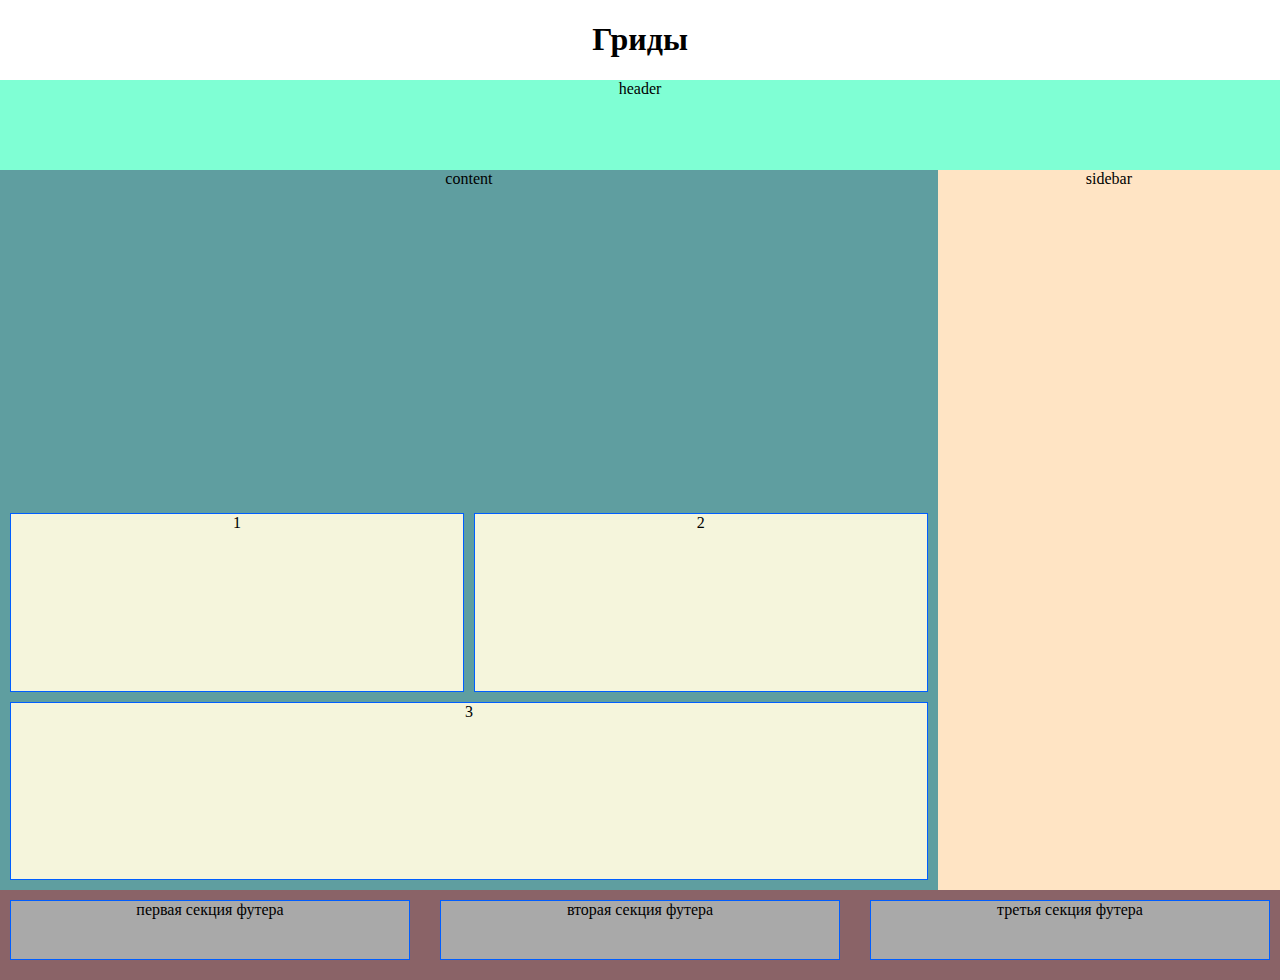
<file: week6_homework/index.html>
<!DOCTYPE html>
<html lang="en">
<head>
    <meta charset="UTF-8">
    <meta name="viewport" content="width=device-width, initial-scale=1.0">
    <link rel="stylesheet" href="./normalize.css">

    <title>Document</title>
    <style>
        *{
            text-align: center;

        }
        .header{
            background-color: aquamarine;
            grid-area: header;
            
        }
        .sidebar{
            background-color: bisque;
            grid-area: sidebar;
        }
        .main{
            display: grid;
            background-color: cadetblue;
            grid-area: main;
        
        }
        .footer{
            display: grid;
            grid-template-columns: 1fr 1fr 1fr;
            grid-gap: 10px;
            grid-area: footer;
            background-color: rgb(138, 99, 103);
            padding-bottom: 10px;
        }
        .footer-section{
            background-color: darkgrey;
            border: 1px solid rgb(0, 94, 255);
            margin: 10px;
        }
        .container{
            display: grid;
            grid-template-rows: 1fr 8fr 1fr;
            height: 100vh;
            grid-template-areas: 
            "header header header header"
            "main main main sidebar"
            "footer footer footer footer";
        }
        .main-section1,
        .main-section2,
        .main-section3 {
            background-color: beige;
            border: 1px solid rgb(0, 94, 255);
        }
        .section-wrapper{
            display: grid;
            grid-template-columns: 1fr 1fr;
            grid-template-rows: 1fr 1fr;
            grid-gap: 10px;
            margin: 10px;  
        }
        .main-section3{
            grid-column: 1/3;
        }

    </style>

</head>
<body>
    <h1>Гриды</h1>
    <div class="container">
        <header class="header">header</header>
        <aside class="sidebar">sidebar</aside>
        <main class="main">content
            <div class="section-wrapper">
                <div class="main-section1">1</div>
                <div class="main-section2">2</div>
                <div class="main-section3">3</div>
            </div>
        </main>
        <aside class="sidebar">sidebar</aside>
        <footer class="footer">
            <footer class="footer-section">первая секция футера</footer>
            <footer class="footer-section">вторая секция футера</footer>
            <footer class="footer-section">третья секция футера</footer>
        </footer>
    </div>

</body>
</html>
</file>
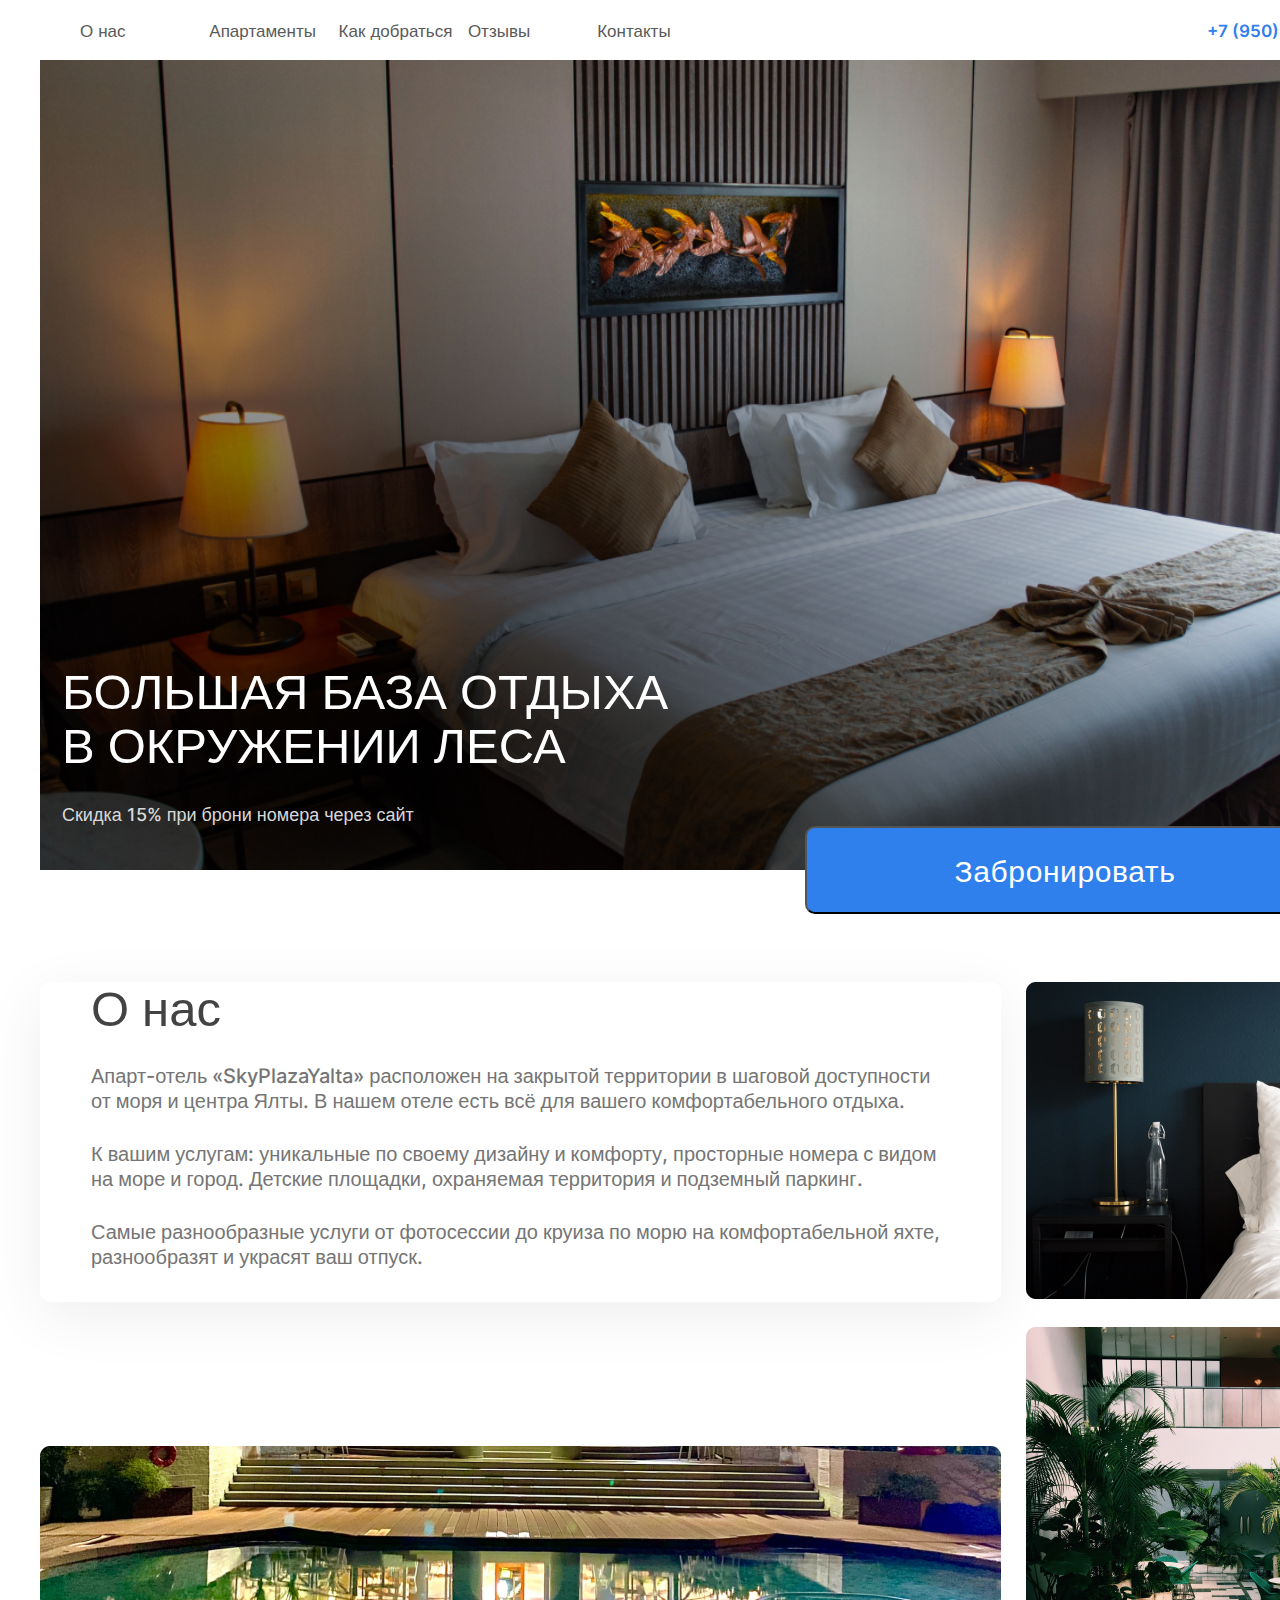
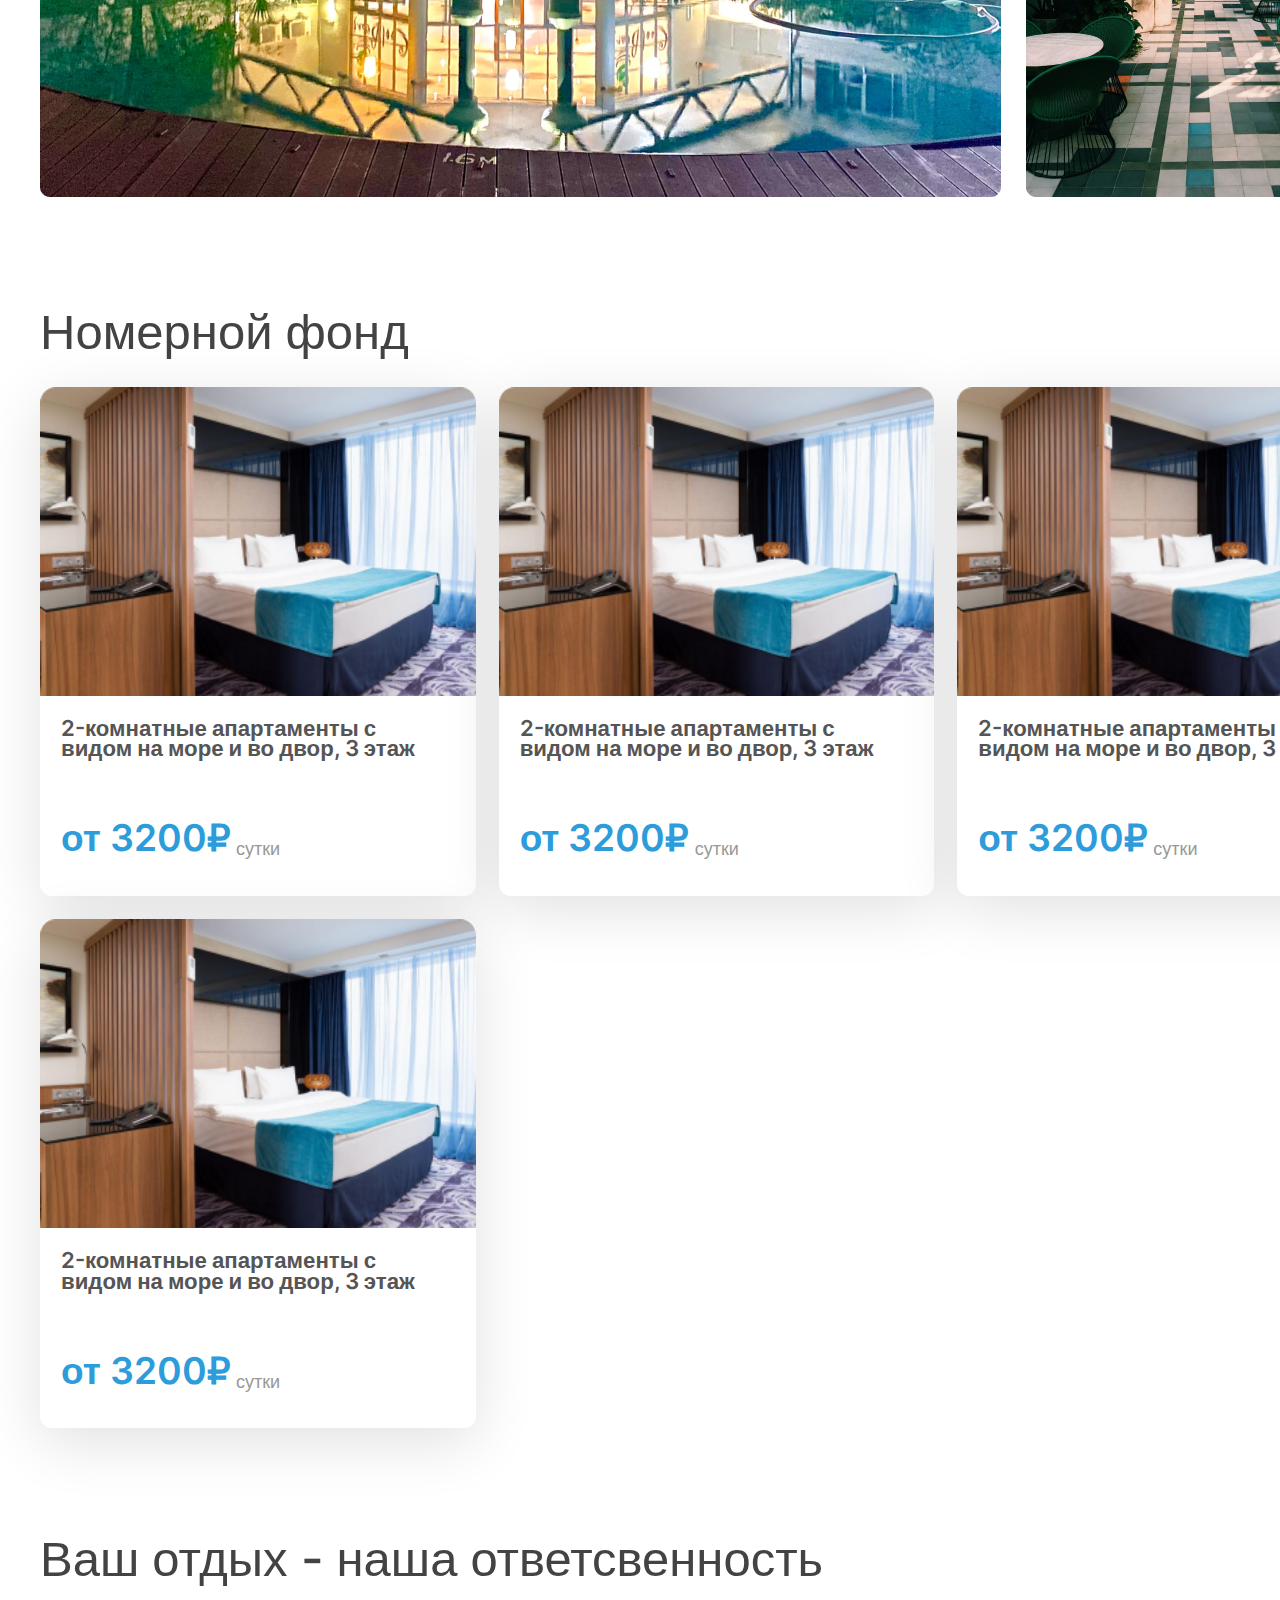
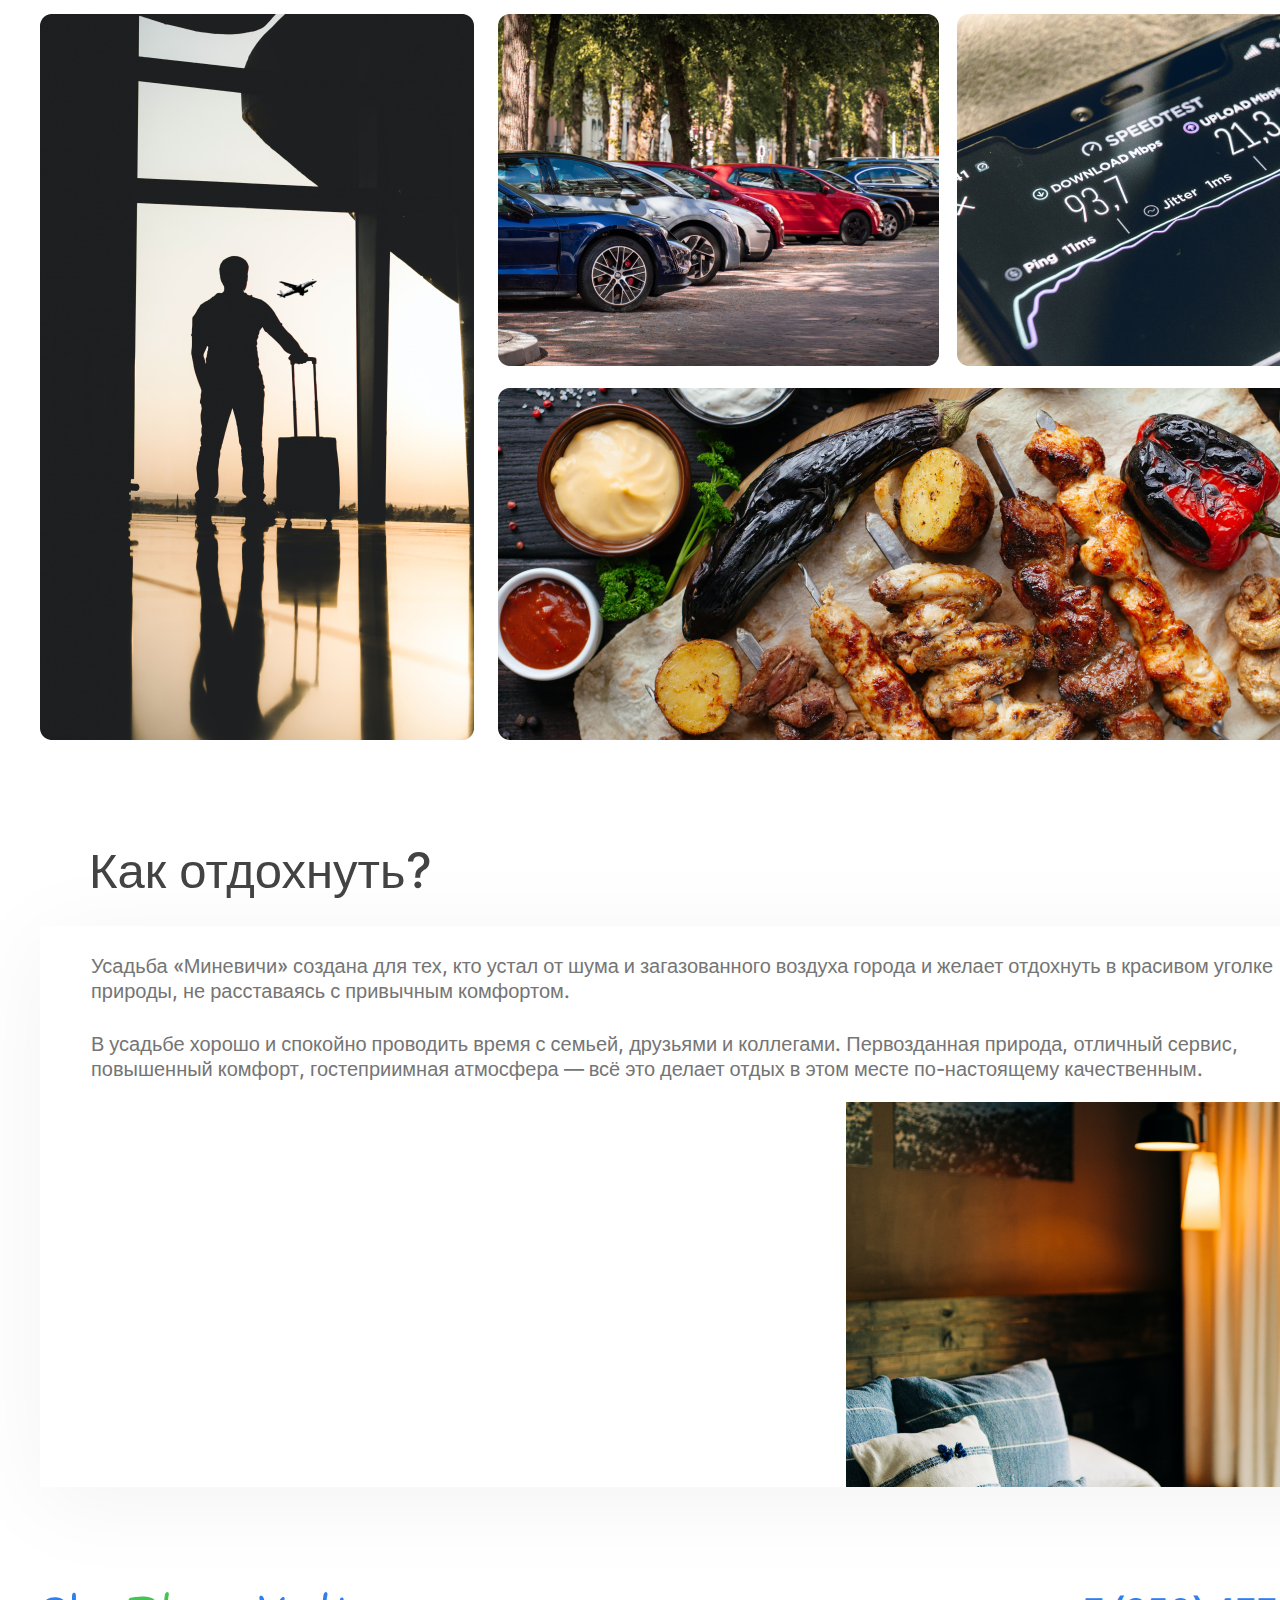
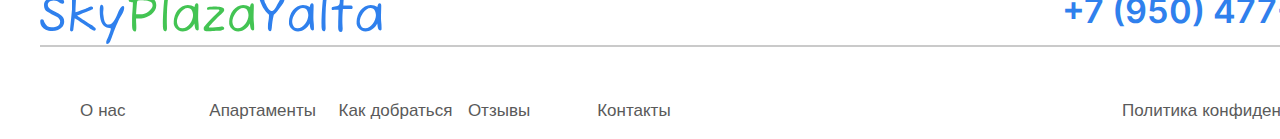
<file: week6_homework2/index.html>
<!DOCTYPE html>
<html lang="ru">
<head>
    <meta charset="UTF-8">
    <meta name="viewport" content="width=device-width, initial-scale=1.0">
    <link rel="stylesheet" href="./normalize.css">
    <link rel="stylesheet" href="./styles.css">
    <title>Document</title>
</head>
<body class="body">
    <header class="header">
        <nav class="menu">
            <ul class="menu-items">
                <li class="menu-item"><a href="#!">О нас</a></li>
                <li class="menu-item"><a href="#!">Апартаменты</a></li>
                <li class="menu-item"><a href="#!">Как добраться</a></li>
                <li class="menu-item"><a href="#!">Отзывы</a></li>
                <li class="menu-item"><a href="#!">Контакты</a></li>
                <li class="menu-item item-6"><a href="#!">+7 (950) 477-73-65</a></li>
            </ul>
        </nav>
    </header>

    <main class="main">

        <div class="poster">
            <div class="title">
                <h1 class="poster-title">БОЛЬШАЯ БАЗА ОТДЫХА
                    В ОКРУЖЕНИИ ЛЕСА</h1>
            </div>
            <p>Скидка 15% при брони номера через сайт</p>
            <div class="buttonwrap"><button class="button">Забронировать</button></div>  
        </div>
        <div class="about-us">
            <div class="about-image">
                <h2>О нас</h2>
                <div class="article">
                    <p>
                        Апарт-отель «SkyPlazaYalta» расположен на закрытой территории в шаговой доступности от моря и центра Ялты. В нашем отеле есть всё для вашего комфортабельного отдыха.
                    </p>
                    <p>
                        К вашим услугам: уникальные по своему дизайну и комфорту, просторные номера с видом на море и город. Детские площадки, охраняемая территория и подземный паркинг.
                    </p>
                    <p>
                        Самые разнообразные услуги от фотосессии до круиза по морю на комфортабельной яхте, разнообразят и украсят ваш отпуск.
                    </p>
                </div>
            </div>
            <div class="about-image"><img src="./assets/poolpic1.png" alt="изображение комнаты"></div>
            <div class="about-image horizontal"><img src="./assets/poolpic.png" alt="изображение бассейна"></div>
            <div class="about-image"><img src="./assets/poolpic2.png" alt="изображение отеля"></div>
        </div>

        <div class="rooms">
            <h2>Номерной фонд</h2>
            <div class="roomlist">
                <div class="roomitem">
                    <img src="./assets/room.png" alt="фото номера">
                    <div class="room-price-item">
                        <h3>2-комнатные апартаменты с видом на море и во двор, 3 этаж
                        </h3>
                    </div>
                    <div class="room-price">
                        <a href="#!" class="room-price-item room-price">от 3200₽</a>
                        <p class="room-price-item room-day">сутки</p>
                    </div>
                </div>
                <div class="roomitem">
                    <img src="./assets/room.png" alt="фото номера">
                    <div class="room-price-item">
                        <h3>2-комнатные апартаменты с видом на море и во двор, 3 этаж
                        </h3>
                    </div>
                    <div class="room-price">
                        <a href="#!" class="room-price-item room-price">от 3200₽</a>
                        <p class="room-price-item room-day">сутки</p>
                    </div>
                </div>
                <div class="roomitem">
                    <img src="./assets/room.png" alt="фото номера">
                    <div class="room-price-item">
                        <h3>2-комнатные апартаменты с видом на море и во двор, 3 этаж
                        </h3>
                    </div>
                    <div class="room-price">
                        <a href="#!" class="room-price-item room-price">от 3200₽</a>
                        <p class="room-price-item room-day">сутки</p>
                    </div>
                </div>
                <div class="roomitem">
                    <img src="./assets/room.png" alt="фото номера">
                    <div class="room-price-item">
                        <h3>2-комнатные апартаменты с видом на море и во двор, 3 этаж
                        </h3>
                    </div>
                    <div class="room-price">
                        <a href="#!" class="room-price-item room-price">от 3200₽</a>
                        <p class="room-price-item room-day">сутки</p>
                    </div>
                </div>
            </div>
        </div>

        <div class="gallery">
            <h2>Ваш отдых - наша ответсвенность</h2> 
            <div class="gallry-items">
            <img src="./assets/transfer.png" alt="трансфер" class="gallery-item1">
            <img src="./assets/transfer1.png" alt="вызов такси">
            <img src="./assets/transfer2.png" alt="аренда машин">
            <img src="./assets/transfer3.png" alt="ресторан" class="gallery-item2">
            </div>
        </div>
        
        <div class="restpart">
            <h2>Как отдохнуть?</h2>
            <div class="rest">
                <div class="article">
                    <p>
                        Усадьба «Миневичи» создана для тех, кто устал от шума и загазованного воздуха города и желает отдохнуть в красивом уголке природы, не расставаясь с привычным комфортом. 
                    </p>

                    <p>
                        В усадьбе хорошо и спокойно проводить время с семьей, друзьями и коллегами. Первозданная природа, отличный сервис, повышенный комфорт, гостеприимная атмосфера — всё это делает отдых в этом месте по-настоящему качественным.
                    </p>
                </div>
                <img src="./assets/rest.png" alt="" class="rest-image">
            </div>
        </div>
        <div class="logocontainer">
            <img src="./assets/footerlogo.svg" alt="наш логотип">
            <a href="phonenumber" class="logophone">+7 (950) 477-73-65</a>
        </div>

    </main>
    <footer class="footer">
        <nav class="menu">
            <ul class="menu-items">
                <li class="menu-item"><a href="#!">О нас</a></li>
                <li class="menu-item"><a href="#!">Апартаменты</a></li>
                <li class="menu-item"><a href="#!">Как добраться</a></li>
                <li class="menu-item"><a href="#!">Отзывы</a></li>
                <li class="menu-item"><a href="#!">Контакты</a></li>
                <li class="menu-item policy"><a href="#!">Политика конфиденциальности</a></li>
            </ul>
        </nav>
    </footer>
</body>
</html>
</file>
<file: week6_homework2/styles.css>
/* fonts */
@font-face{
    font-family: 'Inter';
    font-style: normal;
    font-weight: 400;
    src: url('./fonts/inter-v13-latin-regular.woff2') format('woff2'); 
}

@font-face {
    font-family: 'Inter';
    font-style: normal;
    font-weight: 500;
    src: url(./fonts/inter-v13-latin-500.woff2) format('woff2'); 
}

@font-face {
    font-family: 'Inter';
    font-style: normal;
    font-weight: 600;
    src: url('./fonts/inter-v13-latin-600.woff2') format('woff2'); 
}
/* overall settings */
html {
    box-sizing: border-box;
}  
*, *::before, *::after {
    box-sizing: inherit;
}
* {
    margin: 0;
    padding: 0;
    text-decoration: none;
}
.body{
    display: grid;
    grid-template-rows: 60px 1fr 60px;
    font-family: 'Inter', sans-serif;
}
.img{
    max-width: 100%;
    height: auto;
}

/* header start */
.menu-items{
    display: grid;
    grid-template-columns: 1fr 1fr 1fr 1fr 1fr 5fr; 
    margin-left: 80px;
    margin-right: 60px;
    margin-top: 22px;
    margin-bottom: 20px;

}
.menu-item{
    list-style-type: none;
    

}
.menu-items a{
    font-weight: 500;
    font-size: 17px;
    color: #5A5A5A;

}
.item-6{
    margin-left:auto
}
.item-6 a{
    font-weight: 600;
    font-size: 17px;
    text-align: right;
    color: #2f80ed;
}
/* header start */
.poster{
    display: flex;
    flex-direction: column;
    justify-content: flex-end;
    min-height: 90vh;
    margin-left: 40px;
    margin-right: 40px;
    margin-bottom: 112px;
    background: url(./assets/mainpic.png) no-repeat center;
    background-size: cover;
}
.title{
    width: 651px;
}
.poster-title{
    font-weight: 500;
    font-size: 49px;
    line-height: 110%;
    color: #fff;
    margin-left: 22px;
}
.poster p{
    font-weight: 500;
    font-size: 18px;
    color: #d9d9d9;
    margin-left: 22px;
}
h2{
    margin-bottom: 28px;
    font-weight: 500;
    font-size: 49px;
    line-height: 110%;
    color: #434343;
}
.buttonwrap {
    display: flex;
    justify-content: flex-end;
    margin-right: 68px;
    margin-bottom: -44px;
}
.button{
    border-radius: 10px;
    padding: 26px 141px;
    width: 520px;
    height: 88px;
    background: #2f80ed;
    font-family: var(--font-family);
    font-weight: 500;
    font-size: 30px;
    letter-spacing: 0.02em;
    color: #fff;          
}
.about-us{
    display: grid;
    grid-template-columns: 6fr 1fr;
    grid-auto-rows: min-content;
    margin: 0 40px 104px 40px;
    grid-gap: 25px;

}
.about-image{
    object-fit: cover;
}
.about-image h2{
    margin-left: 51px;
}

.about-image:first-child{
    box-shadow: 0 14px 60px 0 rgba(0, 0, 0, 0.07);
    background: #fff;
    border-radius: 10px;
}
.horizontal{
    align-self: flex-end;
    object-fit: cover;
}
.article {
    margin-right:48px;
    font-weight: 500;
    font-size: 20px;
    line-height: 125%;
    color: #757575;
}
.article p{
    margin-top: 28px;
    margin-bottom: 20px;
    margin-left: 51px;
}

/* room start */
.rooms,
.gallery,
.restpart{
    margin: 0 40px 104px 40px;
}
.roomlist{
    display: grid;
    grid-template-columns: repeat(auto-fill, minmax(323px, 1fr));;
    grid-gap: 23px;
    
}
.roomitem{
    display: grid;
    grid-auto-flow: dense;
    min-height: 429px;
    border-radius: 12px;
    box-shadow: 0 14px 60px 0 rgba(0, 0, 0, 0.12);
    background: #fff;
}
.roomitem img{
    width: 100%;
    height: 100%;
    object-fit: cover;
}
.room-price{
    display: grid;
    grid-template-columns: 175px 51px;
}
.room-price-item{
    margin:22px 31px 37px 21px ;
    font-weight: 500;
    font-size: 19px;
    line-height: 110%;
    color: #555;
}
.room-price{
    font-weight: 600;
    font-size: 37px;
    color: #2d9cdb;
}
.room-day{
    font-weight: 500;
    font-size: 18px;
    color: #989898;
    margin-top: auto;
}
/* gallery start */

.gallry-items{
    display: grid;
    grid-auto-rows: min-content;
    grid-template-columns: repeat(auto-fill, minmax(434px, 1fr));
    grid-gap: 22px;

}
.gallery-item1{
    grid-row: span 2;
}
.gallery-item2{
    grid-column: span 2;

}

/* rest part start */

.rest{
    display: grid;
    grid-template-columns: repeat(auto-fill, minmax(680px, 1fr));
    box-shadow: 0 14px 90px 0 rgba(0, 0, 0, 0.05);
    background: #fff;
}
.restpart h2{
    margin-left: 49px;
}
.rest-image {
    margin-left: auto;
}


.logocontainer{
    display: grid;
    grid-template-columns: 1fr 1fr;
    margin: 0 40px 32px 40px;
    border-bottom: 2px solid #cacaca;

}
.logophone{
    justify-self: flex-end;
    font-weight: 600;
    font-size: 34px;
    text-align: right;
    color: #2f80ed;
}
/* main end */

.policy{
    margin-left: auto;
    font-weight: 500;
    font-size: 16px;
    color: #808080;
}
</file>
